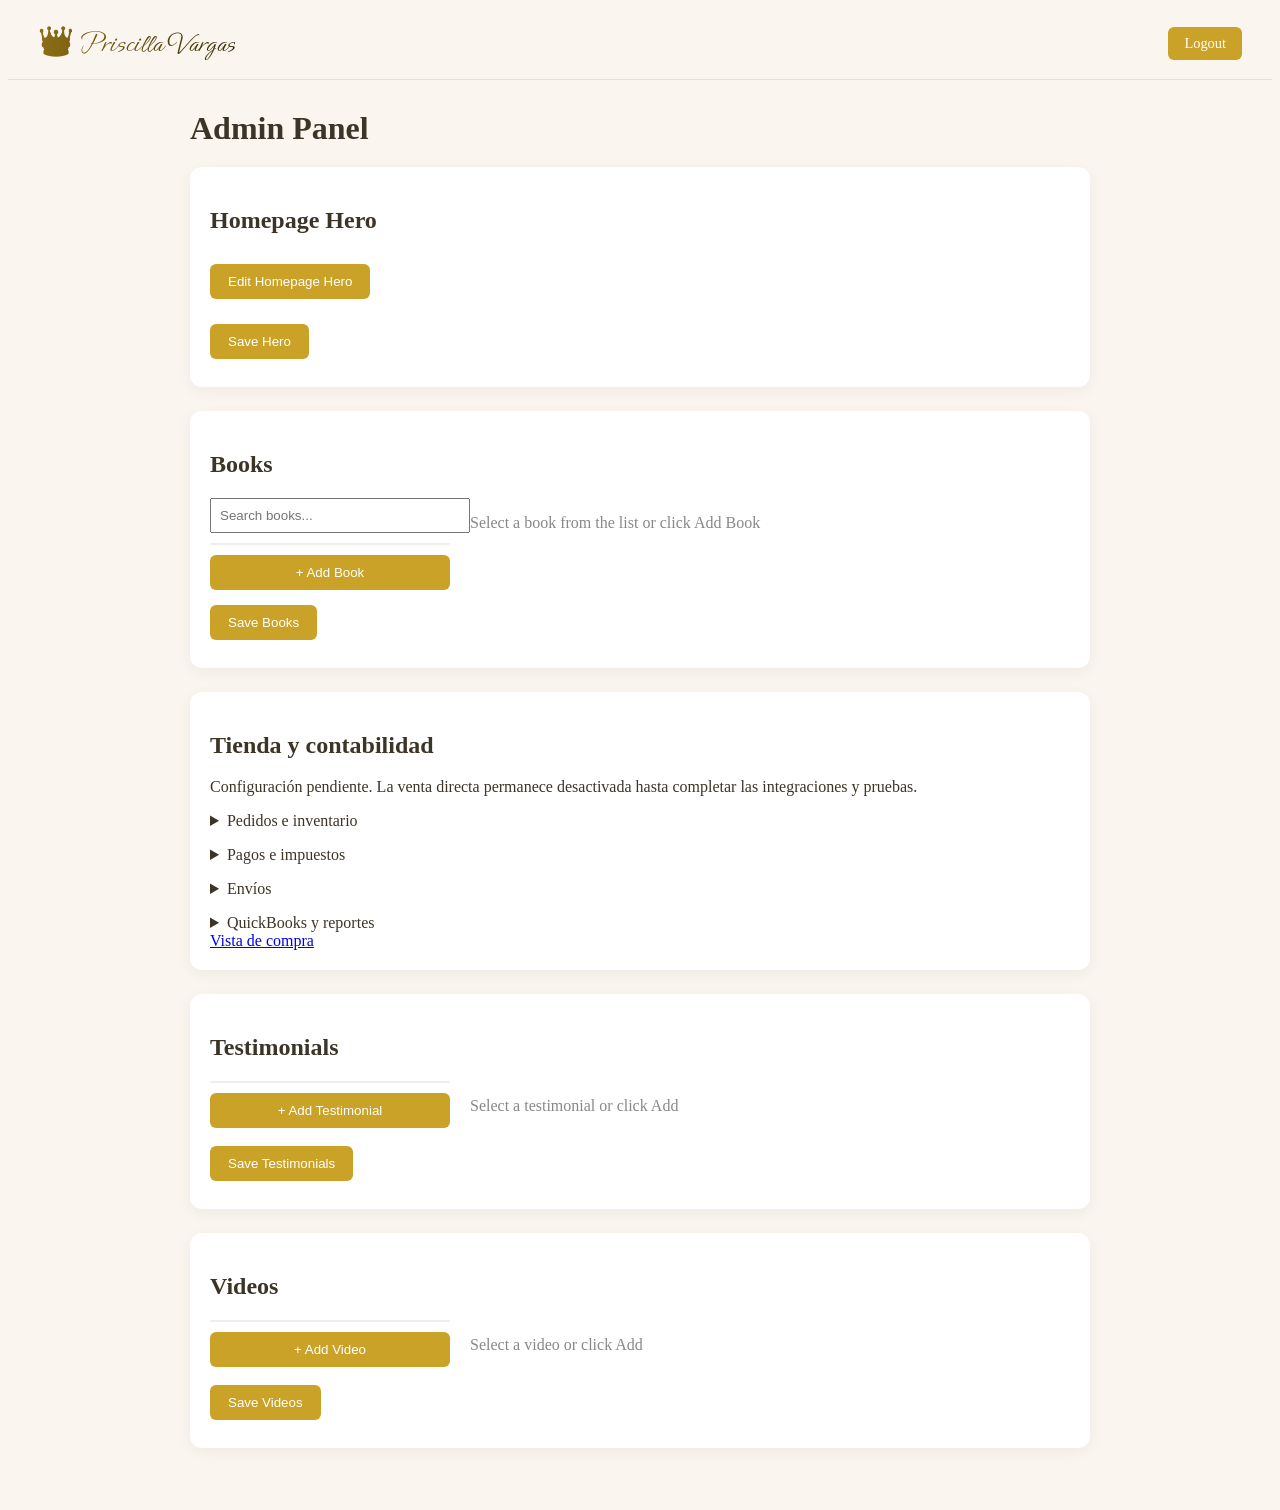
<file: admin.html>
<!-- path: admin.html -->
<!DOCTYPE html>
<html lang="es">

<head>
    <meta charset="UTF-8">
    <meta name="viewport" content="width=device-width, initial-scale=1.0">
    <title>Admin | Apostle Priscilla Vargas</title>
    <link href="https://fonts.googleapis.com/css2?family=Ephesis&display=swap" rel="stylesheet">
    <style>
        body {
            font-family: Georgia, serif;
            background: #faf6ef;
            color: #3d3428;
            padding: 30px;
        }

        .container {
            max-width: 900px;
            margin: 0 auto;
        }

        h1 {
            margin-bottom: 20px;
        }

        .section {
            background: white;
            padding: 20px;
            border-radius: 12px;
            margin-bottom: 24px;
            box-shadow: 0 4px 15px rgba(0, 0, 0, 0.05);
        }

        button {
            background: #c9a227;
            color: white;
            border: none;
            padding: 10px 18px;
            border-radius: 6px;
            cursor: pointer;
            margin-top: 10px;
        }

        button:hover {
            background: #a68b1f;
        }

        .status {
            margin-top: 8px;
            font-size: 0.9rem;
        }

        label {
            display: block;
            font-weight: 600;
            margin-bottom: 4px;
            font-size: 0.9rem;
        }
    </style>
</head>

<body>
    <header
        style="background:#faf6ef; border-bottom:1px solid #eadfce; margin:-30px -30px 30px -30px; padding:16px 30px; display:flex; justify-content:space-between; align-items:center;">
        <a href="index.html"
            style="text-decoration:none; font-family:'Ephesis', cursive; font-size:1.8rem; background:linear-gradient(90deg,#8d6f15,#382903); -webkit-background-clip:text; background-clip:text; -webkit-text-fill-color:transparent;">👑
            Priscilla Vargas</a>
        <a href="index.html"
            style="background:#c9a227; color:white; padding:8px 16px; border-radius:6px; text-decoration:none; font-size:0.9rem;">Logout</a>
    </header>

    <div class="container">
        <h1>Admin Panel</h1>

        <div class="section">
            <h2>Homepage Hero</h2>
            <button type="button" onclick="editHero()" id="edit-hero-btn">Edit Homepage Hero</button>
            <div id="hero-editor" style="margin-top:15px;"></div>
            <button onclick="saveHero()" style="margin-top:10px;">Save Hero</button>
            <div class="status" id="hero-status"></div>
        </div>

        <div class="section">
            <h2>Books</h2>
            <div style="display:grid; grid-template-columns: 240px 1fr; gap:20px;">
                <div>
                    <input type="text" id="book-search" placeholder="Search books..."
                        style="width:100%; padding:8px; margin-bottom:10px;">
                    <div id="books-list"
                        style="max-height:400px; overflow-y:auto; border:1px solid #eee; border-radius:8px;"></div>
                    <button type="button" onclick="startAddBook()" style="margin-top:10px; width:100%;">+ Add
                        Book</button>
                </div>
                <div id="book-editor">
                    <p style="color:#888;">Select a book from the list or click Add Book</p>
                </div>
            </div>
            <button onclick="saveBooks()" style="margin-top:15px;">Save Books</button>
            <div class="status" id="books-status"></div>
        </div>

        <div class="section">
            <h2>Tienda y contabilidad</h2>
            <p>Configuración pendiente. La venta directa permanece desactivada hasta completar las integraciones y pruebas.</p>
            <details style="margin-top:16px;"><summary>Pedidos e inventario</summary><p>Control de existencias, pedidos, dedicatorias, preparación, reembolsos y seguimiento. Pendiente de conectar almacenamiento y autenticación.</p></details>
            <details style="margin-top:16px;"><summary>Pagos e impuestos</summary><p>Stripe y Stripe Tax: pendientes de configurar. Separar impuestos sobre ventas e ingresos y confirmar calendario fiscal.</p></details>
            <details style="margin-top:16px;"><summary>Envíos</summary><p>USPS: pendiente de configurar tarifas, etiquetas y seguimiento.</p></details>
            <details style="margin-top:16px;"><summary>QuickBooks y reportes</summary><p>Sincronización y conciliación pendientes. Reportes mensuales, trimestrales y anuales se habilitarán con datos reales.</p></details>
            <a href="pages/comprar.html">Vista de compra</a>
        </div>

        <div class="section">
            <h2>Testimonials</h2>
            <div style="display:grid; grid-template-columns: 240px 1fr; gap:20px;">
                <div>
                    <div id="testimonials-list"
                        style="max-height:300px; overflow-y:auto; border:1px solid #eee; border-radius:8px;"></div>
                    <button type="button" onclick="startAddTestimonial()" style="margin-top:10px; width:100%;">+ Add
                        Testimonial</button>
                </div>
                <div id="testimonial-editor">
                    <p style="color:#888;">Select a testimonial or click Add</p>
                </div>
            </div>
            <button onclick="saveTestimonials()" style="margin-top:15px;">Save Testimonials</button>
            <div class="status" id="testimonials-status"></div>
        </div>

        <div class="section">
            <h2>Videos</h2>
            <div style="display:grid; grid-template-columns: 240px 1fr; gap:20px;">
                <div>
                    <div id="videos-list"
                        style="max-height:300px; overflow-y:auto; border:1px solid #eee; border-radius:8px;"></div>
                    <button type="button" onclick="startAddVideo()" style="margin-top:10px; width:100%;">+ Add
                        Video</button>
                </div>
                <div id="video-editor">
                    <p style="color:#888;">Select a video or click Add</p>
                </div>
            </div>
            <button onclick="saveVideos()" style="margin-top:15px;">Save Videos</button>
            <div class="status" id="videos-status"></div>
        </div>
    </div>

    <script src="js/admin-hero.js"></script>
    <script src="js/admin-books.js"></script>
    <script src="js/admin-testimonials.js"></script>
    <script src="js/admin-videos.js"></script>
</body>

</html>
</file>
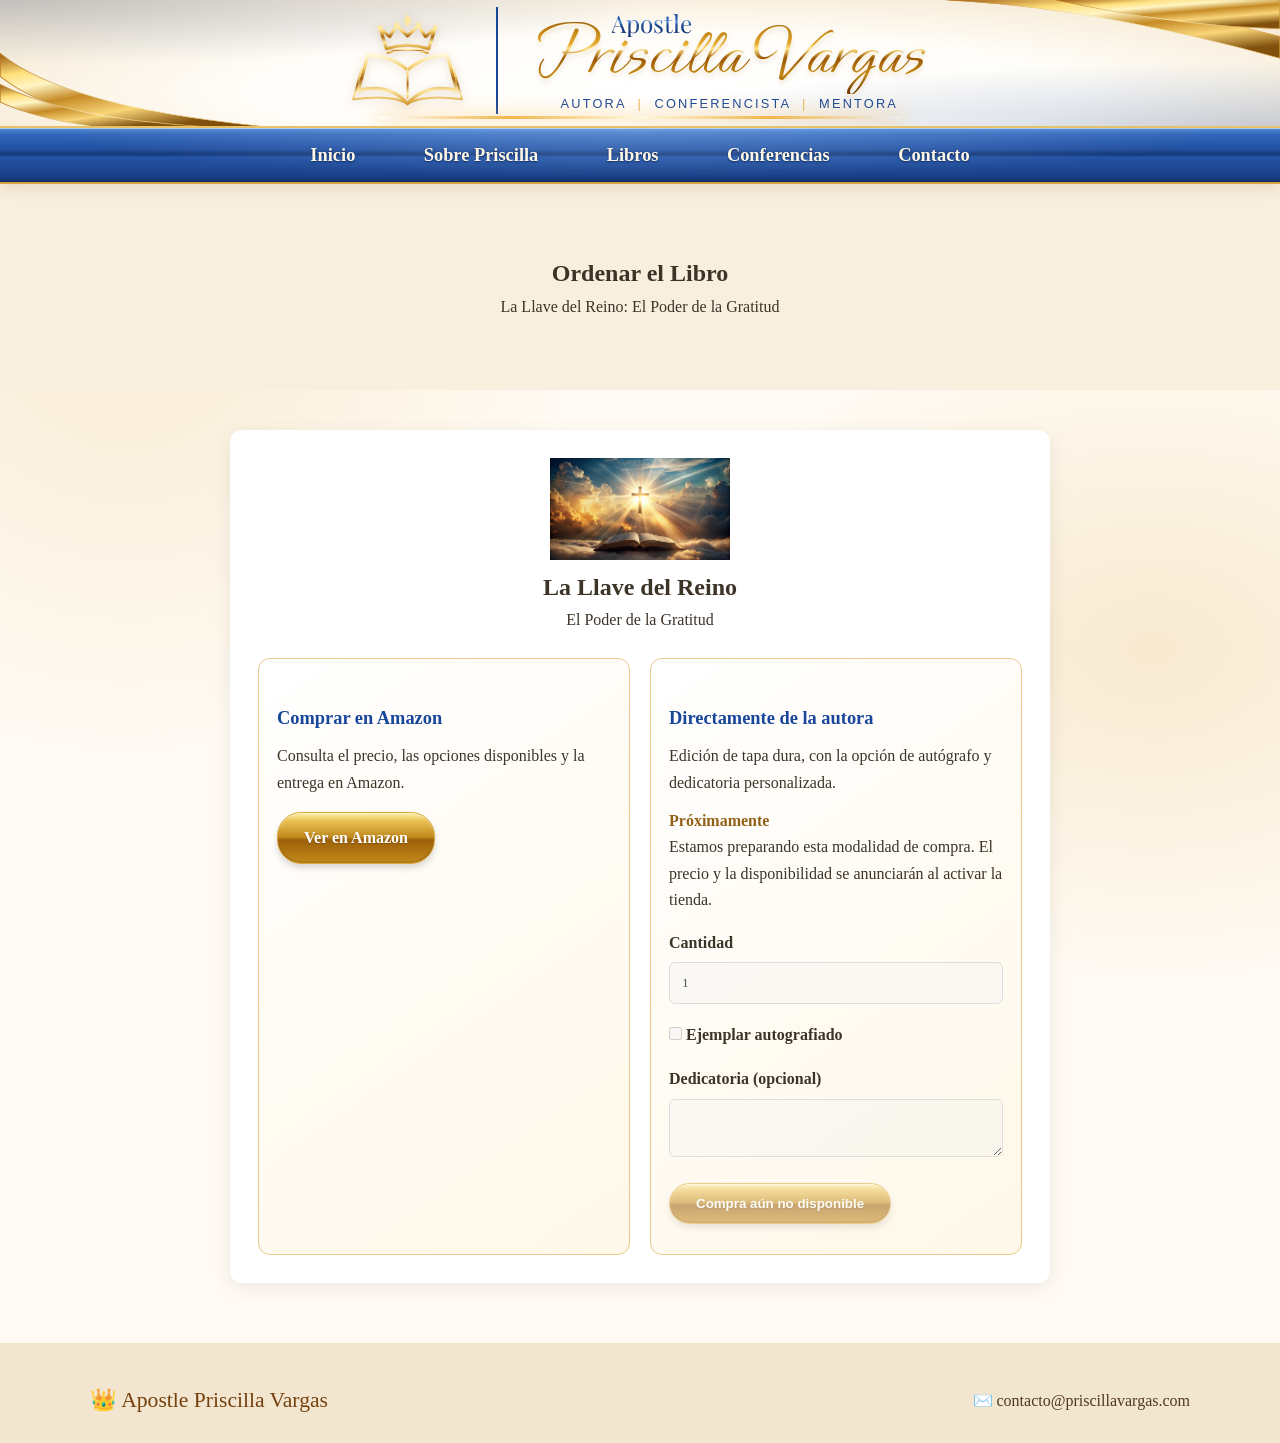
<file: pages/comprar.html>
<!-- path: pages/comprar.html -->
<!DOCTYPE html>
<html lang="es">
<head>
  <meta charset="UTF-8">
  <meta name="viewport" content="width=device-width, initial-scale=1.0">
  <title>Comprar | Apostle Priscilla Vargas</title>
  <link rel="stylesheet" href="../css/styles.css">
  <link href="https://fonts.googleapis.com/css2?family=Ephesis&family=Playfair+Display:ital,wght@0,400;0,700;1,400&display=swap" rel="stylesheet">
</head>
<body>
  <section class="page-hero">
    <div class="container">
      <h1>Ordenar el Libro</h1>
      <p>La Llave del Reino: El Poder de la Gratitud</p>
    </div>
  </section>

  <section class="container" style="padding:40px 20px 60px;">
    <div class="book-card" style="max-width:820px;margin:auto;padding:28px;">
      <img src="../images/book-cover.jpg" alt="La Llave del Reino" style="width:180px;height:auto;object-fit:contain;">
      <h2>La Llave del Reino</h2>
      <p>El Poder de la Gratitud</p>
      <div style="display:grid;grid-template-columns:repeat(auto-fit,minmax(min(100%,240px),1fr));gap:20px;margin-top:24px;text-align:left;">
        <div class="feature" style="text-align:left;">
          <h3>Comprar en Amazon</h3>
          <p>Consulta el precio, las opciones disponibles y la entrega en Amazon.</p>
          <a class="btn-primary" style="margin-top:16px;" href="https://www.amazon.com/s?k=La+Llave+del+Reino+Priscilla+Vargas" target="_blank" rel="noopener noreferrer">Ver en Amazon</a>
        </div>
        <div class="feature" style="text-align:left;">
          <h3>Directamente de la autora</h3>
          <p>Edición de tapa dura, con la opción de autógrafo y dedicatoria personalizada.</p>
          <p style="margin-top:12px;color:var(--gold-dark);font-weight:bold;">Próximamente</p>
          <p>Estamos preparando esta modalidad de compra. El precio y la disponibilidad se anunciarán al activar la tienda.</p>
          <fieldset disabled style="border:0;margin-top:16px;">
            <div class="form-group"><label for="quantity">Cantidad</label><input id="quantity" type="number" min="1" value="1"></div>
            <div class="form-group"><label><input type="checkbox" style="width:auto;"> Ejemplar autografiado</label></div>
            <div class="form-group"><label for="dedication">Dedicatoria (opcional)</label><textarea id="dedication" rows="2" maxlength="200"></textarea></div>
            <button class="btn-primary" type="button" style="opacity:.55;cursor:not-allowed;">Compra aún no disponible</button>
          </fieldset>
        </div>
      </div>
    </div>
  </section>

  <footer>
    <div class="container footer-inner">
      <div class="footer-logo">👑 Apostle Priscilla Vargas</div>
      <div>✉️ contacto@priscillavargas.com</div>
    </div>
  </footer>

  <script>
    fetch('/partials/header.html')
      .then(r => r.text())
      .then(html => document.body.insertAdjacentHTML('afterbegin', html));
  </script>
</body>
</html>
</file>
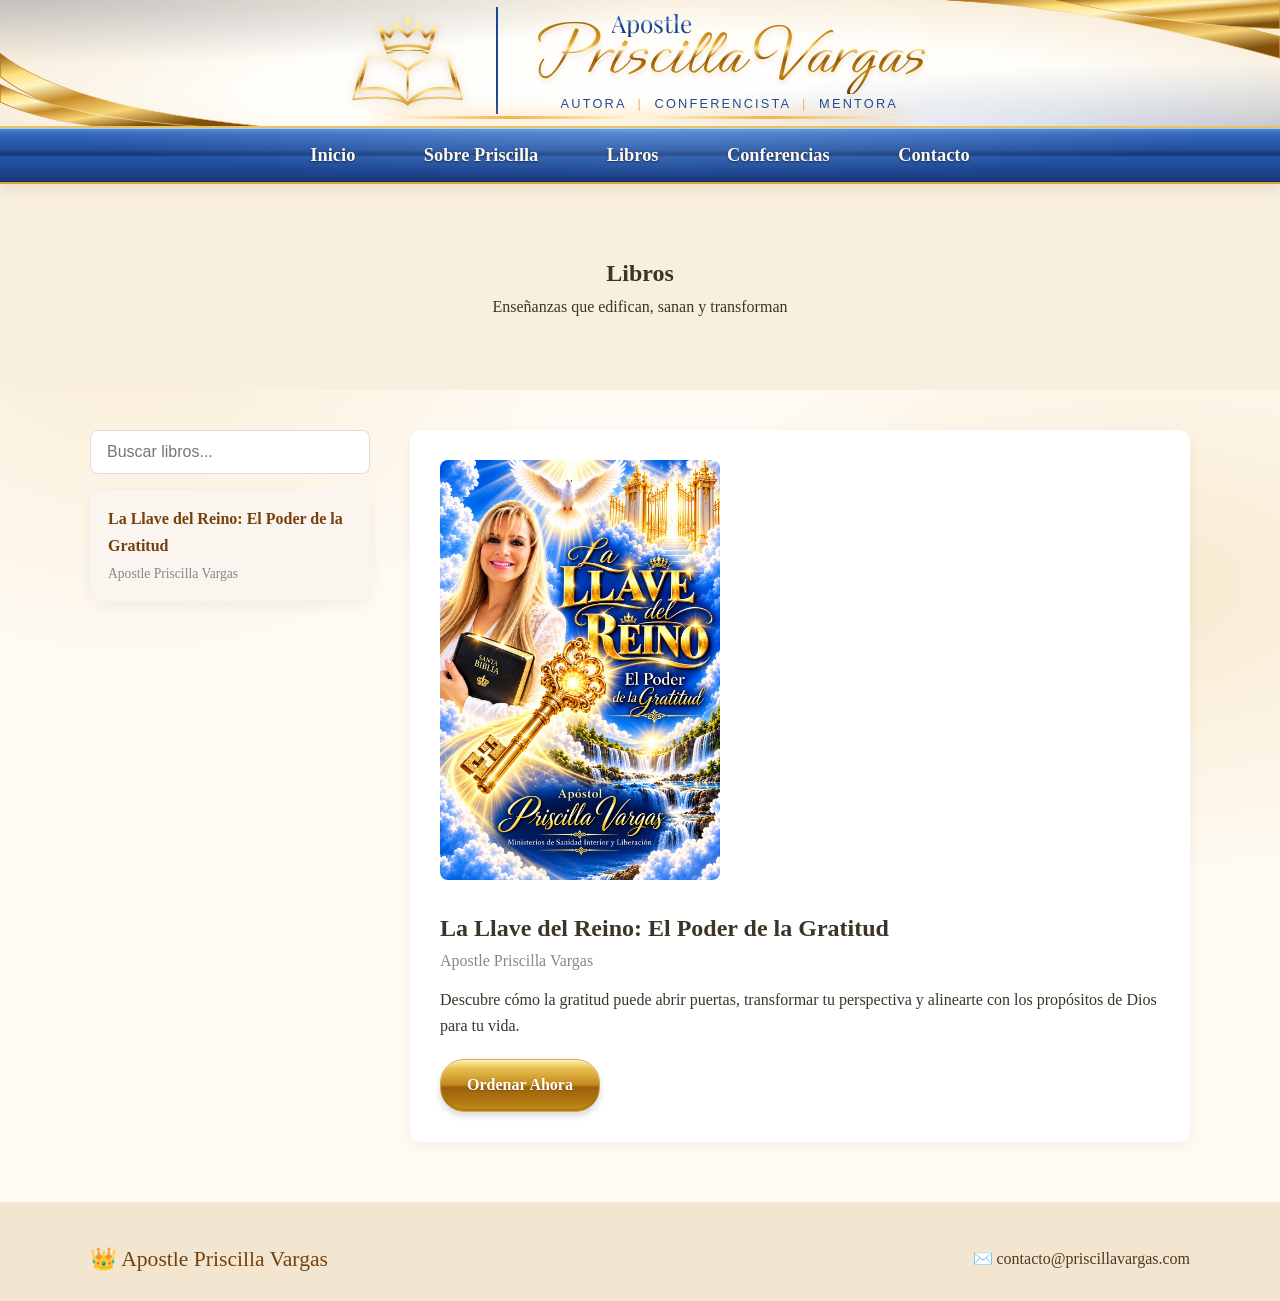
<file: pages/libros.html>
<!-- path: pages/libros.html -->
<!DOCTYPE html>
<html lang="es">
<head>
  <meta charset="UTF-8">
  <meta name="viewport" content="width=device-width, initial-scale=1.0">
  <title>Libros | Apostle Priscilla Vargas</title>
  <link rel="stylesheet" href="../css/styles.css">
  <link href="https://fonts.googleapis.com/css2?family=Ephesis&family=Playfair+Display:ital,wght@0,400;0,700;1,400&display=swap" rel="stylesheet">
  <style>
    .books-layout {
      display: grid;
      grid-template-columns: 280px 1fr;
      gap: 40px;
      padding: 40px 0 60px;
    }
    .books-list {
      background: white;
      border-radius: 12px;
      overflow: hidden;
      box-shadow: 0 4px 15px rgba(0,0,0,0.05);
    }
    .book-item {
      padding: 16px 18px;
      border-bottom: 1px solid #eee;
      cursor: pointer;
      transition: background 0.2s;
    }
    .book-item:hover, .book-item.active {
      background: #faf6ef;
    }
    .book-item h4 { margin: 0 0 4px; font-size: 1rem; color: var(--brown); }
    .book-item p { margin: 0; font-size: 0.85rem; color: #888; }
    .book-detail {
      background: white;
      border-radius: 12px;
      padding: 30px;
      box-shadow: 0 4px 15px rgba(0,0,0,0.05);
    }
    .book-detail img {
      width: 100%;
      max-width: 280px;
      border-radius: 8px;
      margin-bottom: 20px;
    }
    .search-box {
      width: 100%;
      padding: 12px 16px;
      border: 1px solid #ddd;
      border-radius: 8px;
      margin-bottom: 16px;
      font-size: 1rem;
    }
    @media (max-width: 768px) {
      .books-layout { grid-template-columns: 1fr; }
      .books-list { max-height: 300px; overflow-y: auto; }
    }
  </style>
</head>
<body>
  <section class="page-hero">
    <div class="container">
      <h1>Libros</h1>
      <p>Enseñanzas que edifican, sanan y transforman</p>
    </div>
  </section>

  <section class="container">
    <div class="books-layout">
      <div>
        <input type="text" class="search-box" id="search" placeholder="Buscar libros...">
        <div class="books-list" id="books-list"></div>
      </div>
      <div class="book-detail" id="book-detail">
        <p style="color:#888;">Selecciona un libro de la lista</p>
      </div>
    </div>
  </section>

  <footer>
    <div class="container footer-inner">
      <div class="footer-logo">👑 Apostle Priscilla Vargas</div>
      <div>✉️ contacto@priscillavargas.com</div>
    </div>
  </footer>

  <script>
    fetch('/partials/header.html')
      .then(r => r.text())
      .then(html => document.body.insertAdjacentHTML('afterbegin', html));
  </script>

  <script>
    const API = '';
    let allBooks = [];

    async function loadBooks() {
      try {
        const res = await fetch(`${API}/data/books.json`);
        allBooks = (await res.json()).filter(b => b.published !== false && b.title?.trim());
        renderList(allBooks);
        if (allBooks.length) showBook(0);
      } catch (e) {
        console.log('Could not load books');
      }
    }

    function renderList(books) {
      const list = document.getElementById('books-list');
      list.innerHTML = books.map((book) => `
        <div class="book-item" onclick="showBook(${allBooks.indexOf(book)})" data-index="${allBooks.indexOf(book)}">
          <h4>${book.title}</h4>
          <p>${book.author || ''}</p>
        </div>
      `).join('');
    }

    function showBook(index) {
      const book = allBooks[index];
      if (!book) return;
      document.querySelectorAll('.book-item').forEach(el => el.classList.remove('active'));
      document.querySelector(`.book-item[data-index="${index}"]`)?.classList.add('active');

      document.getElementById('book-detail').innerHTML = `
        <img src="../${book.cover}" alt="${book.title}">
        <h2>${book.title}</h2>
        <p style="color:#888; margin-bottom:12px;">${book.author || ''}</p>
        <p>${book.description || ''}</p>
        <a href="comprar.html" class="btn-primary" style="margin-top:20px;">Ordenar Ahora</a>
      `;
    }

    document.getElementById('search').addEventListener('input', (e) => {
      const q = e.target.value.toLowerCase();
      const filtered = allBooks.filter(b => 
        b.title.toLowerCase().includes(q) || (b.author || '').toLowerCase().includes(q)
      );
      renderList(filtered);
      if (filtered.length) showBook(allBooks.indexOf(filtered[0]));
    });

    loadBooks();
  </script>
</body>
</html>
</file>
<file: css/styles.css>
/* Elegant spiritual book site – closer to original mockup */
:root {
  --gold: #c9a227;
  --gold-dark: #936018;
  --cream: #fffbf4;
  --beige: #f8efdf;
  --brown: #75400c;
  --text: #3d3428;
  --white: #ffffff;
  --accent: #8b7355;
  --royal-blue: #18469a;
}

* { box-sizing: border-box; margin: 0; padding: 0; }
body {
  font-family: 'Georgia', 'Times New Roman', serif;
  color: var(--text);
  background: radial-gradient(ellipse at 10% 22%,#f9ecd5 0%,transparent 28%), radial-gradient(ellipse at 90% 45%,#f8ead0 0%,transparent 30%), var(--cream);
  line-height: 1.65;
}
.container { max-width: 1140px; margin: 0 auto; padding: 0 20px; }

/* Shared header: live text, metallic SVG ornaments and responsive navigation */
.site-header { position:sticky; top:0; z-index:100; background:#fffaf1; color:#65401d; border-bottom:2px solid #d6a444; box-shadow:0 4px 15px #98601a26; }
.site-header .brand-stage { position:relative; isolation:isolate; overflow:hidden; display:grid; place-items:center; min-height:0; padding:7px 6% 12px; background:radial-gradient(ellipse at 0% 0%,#18469a38 0%,transparent 36%),radial-gradient(ellipse at 100% 100%,#18469a38 0%,transparent 36%),radial-gradient(ellipse at 52% 72%,#ffffff 0%,#fffdf8 45%,#f4e4c9 95%); }
.site-header .brand-ribbons { position:absolute; inset:0; width:100%; height:100%; z-index:-1; pointer-events:none; }
.site-header .brand-lockup { display:flex; align-items:center; justify-content:center; gap:clamp(12px,2.4vw,36px); width:min(100%,1200px); text-decoration:none; color:#885009; }
.site-header .brand-emblem { flex:0 0 auto; width:clamp(55px,9vw,120px); height:auto; filter:drop-shadow(0 2px 4px #925b2540); }
.site-header .brand-type { position:relative; display:flex; flex-direction:column; align-items:center; border-left:2px solid var(--royal-blue); padding-left:clamp(12px,2.4vw,36px); min-width:0; }
.site-header .brand-apostle { position:absolute; top:4px; left:calc(clamp(12px,2.4vw,36px) + 28.5%); transform:translateX(-50%); z-index:1; font-family:'Playfair Display',Georgia,serif; font-style:normal; font-size:clamp(1rem,1.9vw,2rem); line-height:1.05; color:var(--royal-blue); }
.site-header .brand-name { font-family:'Ephesis',cursive; font-weight:400; font-size:clamp(2rem,5.7vw,5.7rem); letter-spacing:0; line-height:1.05; padding:.12em .08em .02em; color:#92600d; white-space:nowrap; }
@supports (background-clip:text) or (-webkit-background-clip:text) {
 .site-header .brand-apostle { background:linear-gradient(180deg,#123577 5%,#2459ab 28%,#568bd2 43%,#204c99 52%,#123577 85%); -webkit-background-clip:text; background-clip:text; color:transparent; }
 .site-header .brand-name { background:linear-gradient(180deg,#79400a 5%,#b77a13 24%,#e4a92e 42%,#ffe28a 48%,#9a5705 59%,#c48916 77%,#75400a 96%); -webkit-background-clip:text; background-clip:text; color:transparent; filter:drop-shadow(0 1px 0 #fff4d2) drop-shadow(0 3px 2px #8e5a1920); }
}
.site-header .brand-tagline { font:500 clamp(.55rem,1vw,.95rem)/1.6 Arial,sans-serif; text-transform:uppercase; letter-spacing:.17em; color:var(--royal-blue); white-space:nowrap; margin-top:0; }
.site-header .brand-tagline span { padding:0 .45em; color:#e4b65a; }
.site-header .brand-glint { position:absolute; bottom:7px; width:min(44%,520px); height:3px; background:linear-gradient(90deg,transparent,#f0b64c,#fff9de,#f0b64c,transparent); box-shadow:0 0 18px 4px #f8b34b55; pointer-events:none; }
.site-header .brand-navigation { border-top:2px solid #e8c066; background:radial-gradient(ellipse at 50% 0%,#a8cfff55 0%,transparent 65%),linear-gradient(180deg,#548bd2 0%,#3266b9 12%,#214e9e 40%,#153775 49%,#2454a5 54%,#1c438c 85%,#15346f 100%); box-shadow:inset 0 1px 0 #e1efffa0,inset 0 -1px 0 #102a65; }
.site-header .brand-navigation ul { display:flex; flex-wrap:wrap; align-items:center; justify-content:center; list-style:none; gap:4px clamp(12px,3vw,46px); padding:5px 14px; }
.site-header .brand-navigation a { display:flex; align-items:center; justify-content:center; min-height:44px; padding:6px 15px; color:#fff8e7; text-shadow:0 1px 2px #0d285f; font:600 clamp(.83rem,1.45vw,1.15rem)/1.2 Georgia,serif; text-decoration:none; border-radius:7px; }
.site-header .brand-navigation a:hover,.site-header .brand-navigation a:focus-visible,.site-header .brand-navigation a[aria-current="page"] { color:#291700; text-shadow:none; background:linear-gradient(180deg,#ffe8a0,#ba7d20 57%,#f7d77d); box-shadow:inset 0 1px 1px #fff6c7; }
.site-header a:focus-visible { outline:2px solid var(--royal-blue); outline-offset:3px; }
@media(max-width:600px) {
 .site-header .brand-stage { min-height:0; padding:7px 12px 10px; }
 .site-header .brand-lockup { gap:9px; }
 .site-header .brand-emblem { width:clamp(42px,15vw,80px); }
 .site-header .brand-type { padding-left:9px; border-width:1px; }
 .site-header .brand-apostle { left:calc(9px + 28.5%); top:2px; }
 .site-header .brand-name { font-size:clamp(1.6rem,7.6vw,3rem); padding-top:.24em; }
 .site-header .brand-tagline { font-size:clamp(.46rem,1.55vw,.65rem); letter-spacing:.08em; }
 .site-header .brand-tagline span { padding:0 .15em; }
 .site-header .brand-navigation { overflow-x:auto; scrollbar-width:none; }
 .site-header .brand-navigation::-webkit-scrollbar { display:none; }
 .site-header .brand-navigation ul { flex-wrap:nowrap; gap:0; padding:2px 4px; width:max-content; min-width:100%; }
 .site-header .brand-navigation li { flex:0 0 auto; }
 .site-header .brand-navigation a { min-height:38px; padding:3px clamp(5px,1.5vw,9px); font-size:.8rem; white-space:nowrap; }
}
.btn-primary {
  background: linear-gradient(180deg,#fff0ad 0%,#eac052 16%,#c18a1d 48%,#9c600a 54%,#c38a19 100%);
  color: #fff !important;
  padding: 12px 26px;
  border-radius: 24px;
  text-decoration: none;
  font-weight: 600;
  display: inline-flex;
  align-items: center;
  gap: 8px;
  border: 1px solid #d9a63d;
  cursor: pointer;
  box-shadow: 
    0 4px 6px rgba(0,0,0,0.15),
    inset 0 1px 0 rgba(255,255,255,0.4),
    inset 0 -2px 0 rgba(0,0,0,0.1);
  text-shadow: 0 1px 1px rgba(0,0,0,0.2);
  transition: all 0.2s;
}
.btn-primary:hover {
  background: linear-gradient(180deg,#fff3b9 0%,#e8b741 30%,#aa700f 65%,#c58c20 100%);
  transform: translateY(-1px);
  box-shadow: 
    0 6px 10px rgba(0,0,0,0.18),
    inset 0 1px 0 rgba(255,255,255,0.5),
    inset 0 -2px 0 rgba(0,0,0,0.1);
}

/* Hero – matching original mockup layout */
.hero {
  display: grid;
  grid-template-columns: 280px 1fr 320px;
  gap: 40px;
  padding: 50px 0 40px;
  align-items: center;
}
.hero-author img {
  width: 100%;
  border-radius: 12px;
  box-shadow: 0 10px 30px rgba(0,0,0,0.1);
  object-fit: cover;
  height: 420px;
  object-position: center 15%;
}
.hero-text h1 {
  font-size: 2.6rem;
  line-height: 1.15;
  color: var(--brown);
  margin-bottom: 18px;
  font-weight: 600;
}
.hero-text h1 em { color: var(--gold); font-style: italic; font-weight: 500; }
.hero-text p { font-size: 1.05rem; margin-bottom: 28px; }
.hero-buttons { display: flex; gap: 14px; flex-wrap: wrap; }

/* About */
.about-section { padding: 60px 0; }
.about-grid {
  display: grid;
  grid-template-columns: 280px 1fr;
  gap: 50px;
  align-items: center;
  background: white;
  padding: 40px;
  border-radius: 16px;
  box-shadow: 0 6px 25px rgba(0,0,0,0.04);
}
.about-grid img {
  width: 100%;
  border-radius: 12px;
  box-shadow: 0 8px 25px rgba(0,0,0,0.08);
}
.about-text h2 { font-size: 1.9rem; margin-bottom: 16px; color: var(--royal-blue); }
.link { color: var(--royal-blue); text-decoration: none; font-weight: 600; }

/* Book features */
.book-section {
  background: white;
  border-radius: 16px;
  padding: 50px 40px;
  margin: 30px auto 60px;
  box-shadow: 0 6px 25px rgba(0,0,0,0.04);
}
.section-title {
  font-size: 2.1rem;
  text-align: center;
  color: var(--brown);
  margin-bottom: 12px;
}
.section-title + .crown { text-align: center; font-size: 1.6rem; margin-bottom: 36px; }
.features {
  display: grid;
  grid-template-columns: repeat(3, 1fr);
  gap: 28px;
}
.feature {
  text-align: center;
  padding: 30px 18px;
  background: linear-gradient(145deg,#fff,#fff8e9);
  border:1px solid #e8ca8b;
  border-radius: 12px;
}
.feature h3 { margin: 14px 0 10px; color: var(--royal-blue); font-size: 1.15rem; }
.icon { font-size: 2.4rem; }

/* Testimonials */
.testimonials {
  background: var(--beige);
  padding: 70px 0;
}
.testimonial-grid {
  display: grid;
  grid-template-columns: repeat(3, 1fr);
  gap: 24px;
}
.testimonial {
  background: white;
  padding: 28px 22px;
  border-radius: 12px;
  box-shadow: 0 4px 15px rgba(0,0,0,0.05);
}
.quote { font-size: 1.05rem; font-style: italic; margin-bottom: 14px; }
.author-name { font-weight: 600; color: var(--brown); }

/* Events */
.events-cta {
  background: linear-gradient(135deg, #f8f4ec, #fff);
  text-align: center;
  padding: 55px 0;
}
.events-inner {
  display: flex;
  align-items: center;
  justify-content: center;
  gap: 40px;
  flex-wrap: wrap;
}
.events-cta h2 { font-size: 1.75rem; margin-bottom: 8px; }

/* Footer */
footer {
  background: #f3e6d0;
  color: #51371e;
  padding: 40px 0 24px;
}
.footer-inner {
  display: flex;
  justify-content: space-between;
  align-items: center;
  flex-wrap: wrap;
  gap: 20px;
}
.footer-logo { font-size: 1.35rem; color: #75400c; }
.socials a { color: var(--gold); margin: 0 8px; text-decoration: none; }

/* Pages */
.page-hero {
  background: var(--beige);
  padding: 70px 0;
  text-align: center;
}
.page-content { padding: 50px 0; }
.form-group { margin-bottom: 18px; }
.form-group label { display: block; margin-bottom: 6px; font-weight: 600; }
.form-group input, .form-group textarea, .form-group select {
  width: 100%;
  padding: 12px;
  border: 1px solid #ddd;
  border-radius: 6px;
  font-family: inherit;
}
.book-grid {
  display: grid;
  grid-template-columns: repeat(auto-fit, minmax(280px, 1fr));
  gap: 30px;
}
.book-card {
  background: white;
  border-radius: 12px;
  overflow: hidden;
  box-shadow: 0 5px 20px rgba(0,0,0,0.08);
  text-align: center;
  padding-bottom: 22px;
}
.book-card img { width: 100%; height: 380px; object-fit: cover; }

@media (max-width: 960px) {
  .hero { grid-template-columns: 1fr; text-align: center; }
  .hero-author img { height: 320px; max-width: 280px; margin: 0 auto; }
  .hero-text h1 { font-size: 2.1rem; }
  .hero-buttons { justify-content: center; }
  .about-grid, .features, .testimonial-grid { grid-template-columns: 1fr; }

}
.hero-book {
  position: relative;
  display: flex;
  flex-direction: column;
  align-items: center;
  padding: 50px 20px 30px;
}
.hero-book::before {
  content: '';
  position: absolute;
  bottom: 40px;
  left: 50%;
  transform: translateX(-50%);
  width: 340px;
  height: 80px;
  background: radial-gradient(ellipse, rgba(201,162,39,0.3) 0%, rgba(201,162,39,0.05) 50%, transparent 70%);
  border-radius: 50%;
  z-index: 0;
}
.hero-book img {
  max-width: 260px;
  border-radius: 6px;
  box-shadow: 
    0 30px 60px rgba(0,0,0,0.2),
    0 0 0 1px rgba(201,162,39,0.15);
  z-index: 2;
  position: relative;
}
.book-stand {
  width: 220px;
  height: 16px;
  background: linear-gradient(180deg, #f5d76e 0%, #c9a227 35%, #a68b1f 100%);
  border-radius: 50%;
  margin-top: -8px;
  box-shadow: 
    0 8px 20px rgba(0,0,0,0.15),
    inset 0 2px 0 rgba(255,255,255,0.5),
    inset 0 -3px 0 rgba(0,0,0,0.1);
  z-index: 1;
}
.book-stand {
  background: linear-gradient(180deg, #f8e9a0 0%, #e8c547 30%, #c9a227 70%, #a68b1f 100%) !important;
  width: 260px !important;
  height: 18px !important;
  display: block !important;
  margin: 6px auto 0 !important;
  border-radius: 50% !important;
  box-shadow: 
    0 8px 20px rgba(0,0,0,0.15),
    inset 0 3px 0 rgba(255,255,255,0.5),
    inset 0 -4px 0 rgba(0,0,0,0.08) !important;
}
.hero-book::after {
  content: '';
  position: absolute;
  bottom: 0;
  left: 50%;
  transform: translateX(-50%);
  width: 380px;
  height: 40px;
  background: linear-gradient(180deg, rgba(255,255,255,0.9) 0%, rgba(248,244,236,0.6) 100%);
  border-radius: 50%;
  box-shadow: 0 15px 30px rgba(0,0,0,0.06);
  z-index: 0;
}

.about-layout {
  display: grid;
  grid-template-columns: 340px 1fr;
  gap: 36px;
  align-items: start;
  margin-bottom: 30px;
}

.about-photo {
  width: 100%;
  border-radius: 12px;
  box-shadow: 0 6px 22px rgba(0,0,0,0.1);
}

.about-text h2 {
  margin-top: 0;
}

@media (max-width: 800px) {
  .about-layout {
    grid-template-columns: 1fr;
  }
  .about-photo {
    max-width: 300px;
    margin: 0 auto;
    display: block;
  }
}
/* Author-first homepage */
.author-intro { display:grid; grid-template-columns:minmax(200px,340px) minmax(0,1fr); gap:clamp(24px,5vw,64px); align-items:center; padding:clamp(32px,6vw,72px) 20px; }
.author-intro img { width:100%; max-height:480px; object-fit:cover; object-position:center 15%; border-radius:12px; border:1px solid #e1b24c; box-shadow:0 10px 30px #93601c22; }
.author-intro h1 { font-family:'Playfair Display',Georgia,serif; font-size:clamp(2rem,5vw,3.5rem); line-height:1.15; color:#75400c; margin:12px 0; }
.author-intro p { margin:0 0 18px; }
.author-kicker { color:#806019; font-weight:bold; letter-spacing:.08em; }
.featured-book { display:grid; grid-template-columns:minmax(160px,260px) minmax(0,1fr); align-items:center; gap:32px; margin:0 auto 40px; padding:32px 24px; background:linear-gradient(145deg,#fff 55%,#fcf0d8); border:1px solid #e5c57d; border-radius:16px; box-shadow:0 8px 24px #9b64151a; }
.featured-book img { width:100%; max-width:260px; border-radius:6px; box-shadow:0 10px 25px #0002; }
.featured-book h2 { color:var(--royal-blue); margin:10px 0; line-height:1.25; }
.featured-book p { margin-bottom:18px; }
@media(max-width:700px) { .author-intro,.featured-book { grid-template-columns:1fr; text-align:center; } .author-intro img { max-width:320px; margin:auto; } .featured-book img { margin:auto; } }

/* Elegant divider without changing the original homepage palette */
.home-books { padding:0; }
.home-books-heading { display:flex; align-items:center; justify-content:center; gap:12px; max-width:1140px; margin:0 auto 28px; padding:0 20px; color:var(--royal-blue); font-family:'Playfair Display',Georgia,serif; font-size:clamp(1.5rem,2.7vw,2.2rem); line-height:1.2; text-align:center; }
.home-books-heading::before,.home-books-heading::after { content:''; height:2px; flex:1; background:linear-gradient(90deg,transparent,#e6c675 45%,#a66a16); }
.home-books-heading::after { background:linear-gradient(90deg,#a66a16,#e6c675 55%,transparent); }
@media(max-width:700px){.home-books-heading { margin-bottom:20px; }}
</file>
